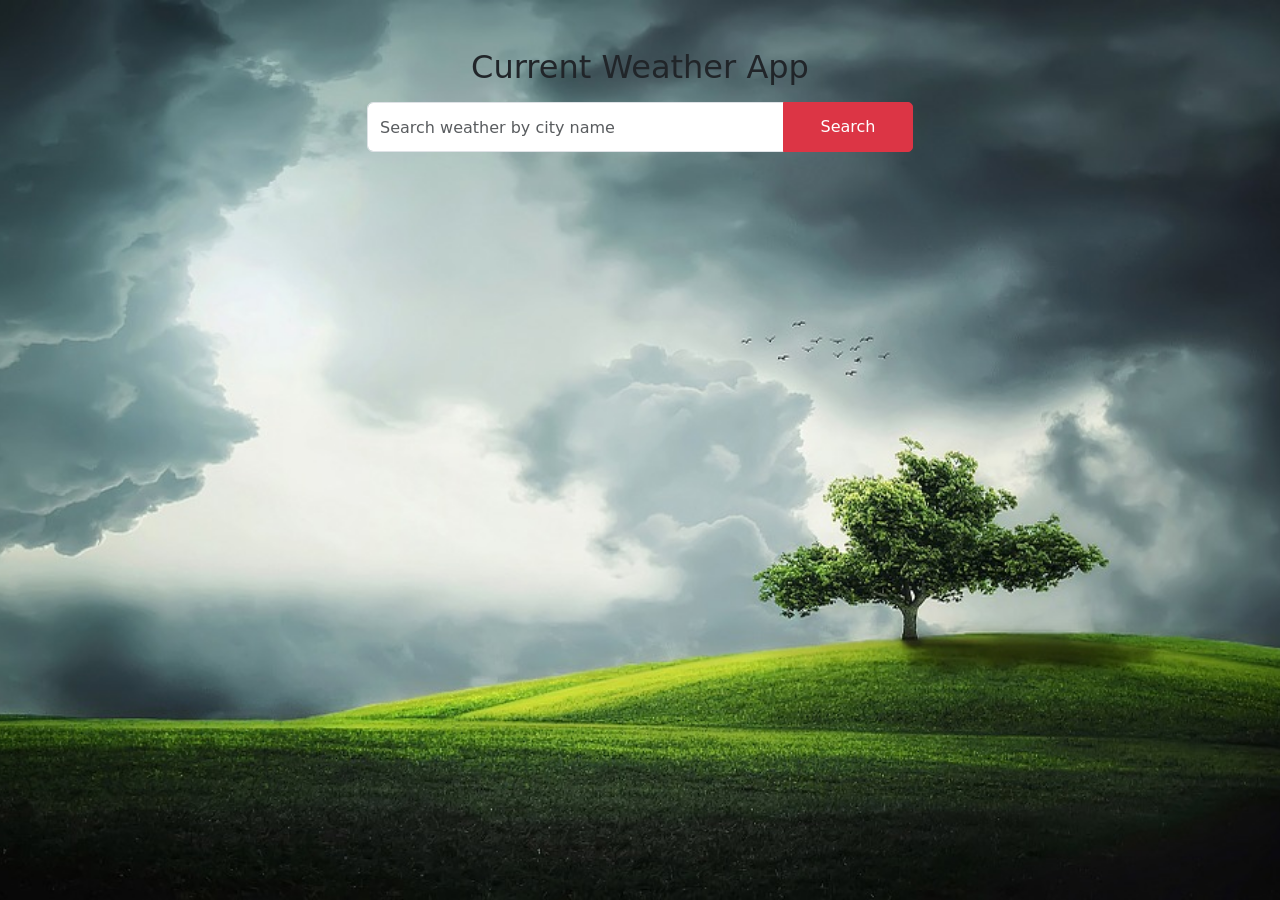
<file: weather app/index.html>
<!DOCTYPE html>
<html lang="en">
<head>
    <meta charset="UTF-8">
  <meta http-equiv="X-UA-Compatible" content="IE=edge" />
  <meta name="viewport" content="width=device-width, initial-scale=1.0" />
  <title>Simple Weather App</title>

  <!-- bootstrap cdn -->
  <link
          href="https://cdn.jsdelivr.net/npm/bootstrap@5.0.2/dist/css/bootstrap.min.css"
          rel="stylesheet"
          integrity="sha384-EVSTQN3/azprG1Anm3QDgpJLIm9Nao0Yz1ztcQTwFspd3yD65VohhpuuCOmLASjC"
          crossorigin="anonymous"
  />
  <!-- default css  -->
  <link rel="stylesheet" href="css/index.css" />
</head>
<body>
<section class="weather-bg">
  <div class="container">
    <div class="row">
      <div class="col-md-6 offset-md-3">
        <div class="search-weather py-5 text-center">
          <div class="weather-text mb-3">
            <h2>Current Weather App</h2>
          </div>
          <div class="weather-form">
            <div class="input-group">
              <input id="search-city" type="text" class="form-control" placeholder="Search weather by city name"/>
              <button id="search-button" onclick="searchButton()" class="btn btn-danger">
                Search
              </button>
            </div>
            <div id="empty-input"></div>
          </div>
        </div>
      </div>
    </div>


  <!-- another row -->
  <div class="row">
    <div class="col-md-6 offset-md-3">
      <div id="container" class="weather-details text-center"></div>
    </div>
  </div>
  </div>
</section>
<script src="js/index.js"></script>
</body>
</html>
</file>
<file: weather app/css/index.css>
.weather-bg{
    background-image: url(../images/weather-bg.jpg);
    background-size: cover;
    background-position: center center;
    width: 100%;
    height: 100vh;
}
input.form-control {
    height: 50px;
}
button.btn.btn-danger {
    width: 130px;
    border-radius: 5px;
}
</file>
